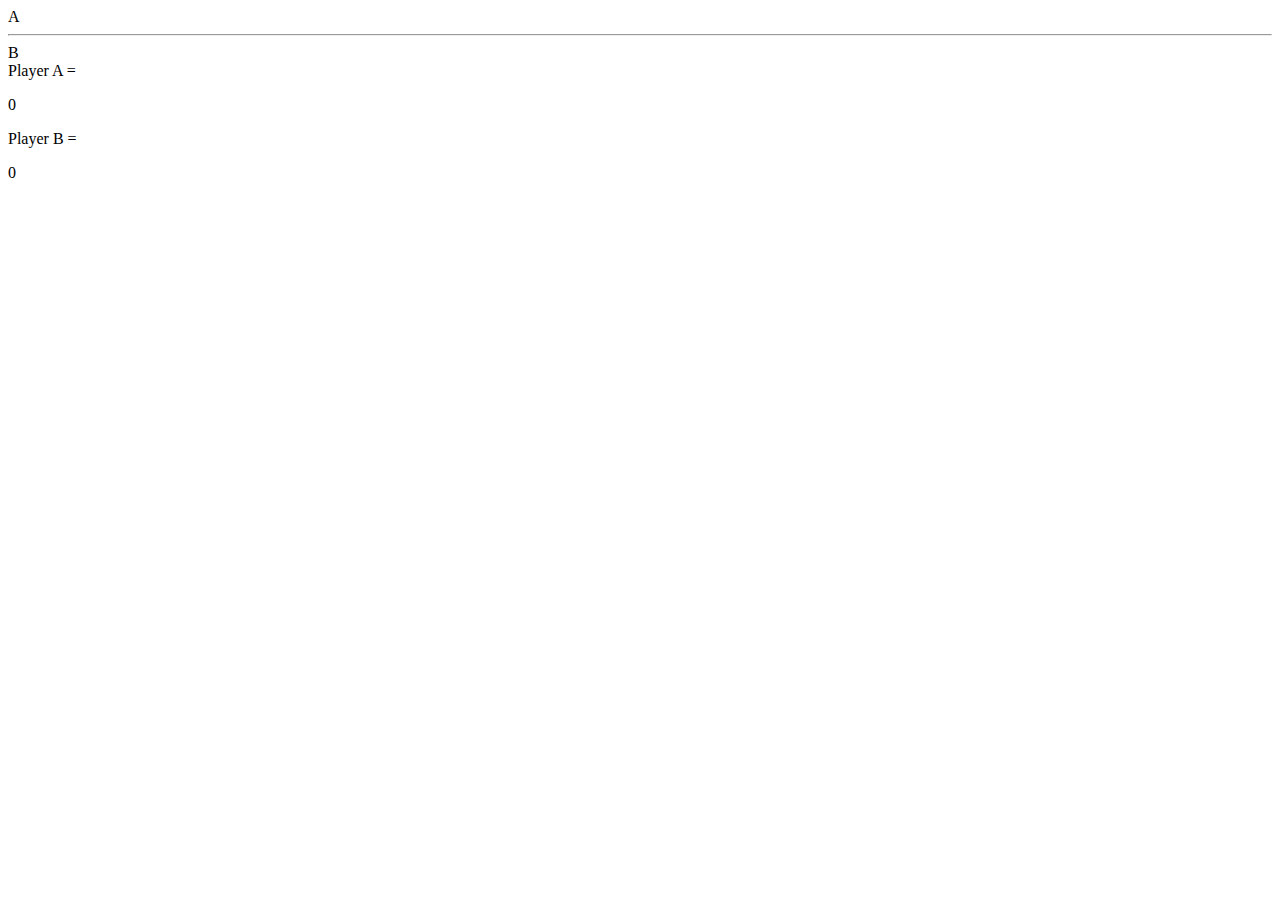
<file: ping-pong/index.html>
<!DOCTYPE html>
<html>
  <head>
    <!-- Title -->
    <title>Ping Pong Game</title>

    <meta charset="UTF-8" />
  </head>

  <body>
    <div id="app"></div>

    <div id="main-container">
      <!-- Ball -->
      <div class="ball" id="ball"></div>

      <!-- bar 1 -->
      <div class="bar_a" id="bar_a">A</div>

      <!-- CenterLine -->
      <hr class="centerLine" />

      <!-- bar 2 -->
      <div class="bar_b" id="bar_b">B</div>

      <!-- Blocks to Display Score -->
      <div class="bar_a_score">
        <span>Player A =&nbsp;</span>
        <p id="bar_a_score">0</p>
      </div>
      <div class="bar_b_score">
        <span>Player B =&nbsp;</span>
        <p id="bar_b_score">0</p>
      </div>
    </div>

    <!-- Importing JS File -->
    <script src="src/index.js"></script>
  </body>
</html>
</file>
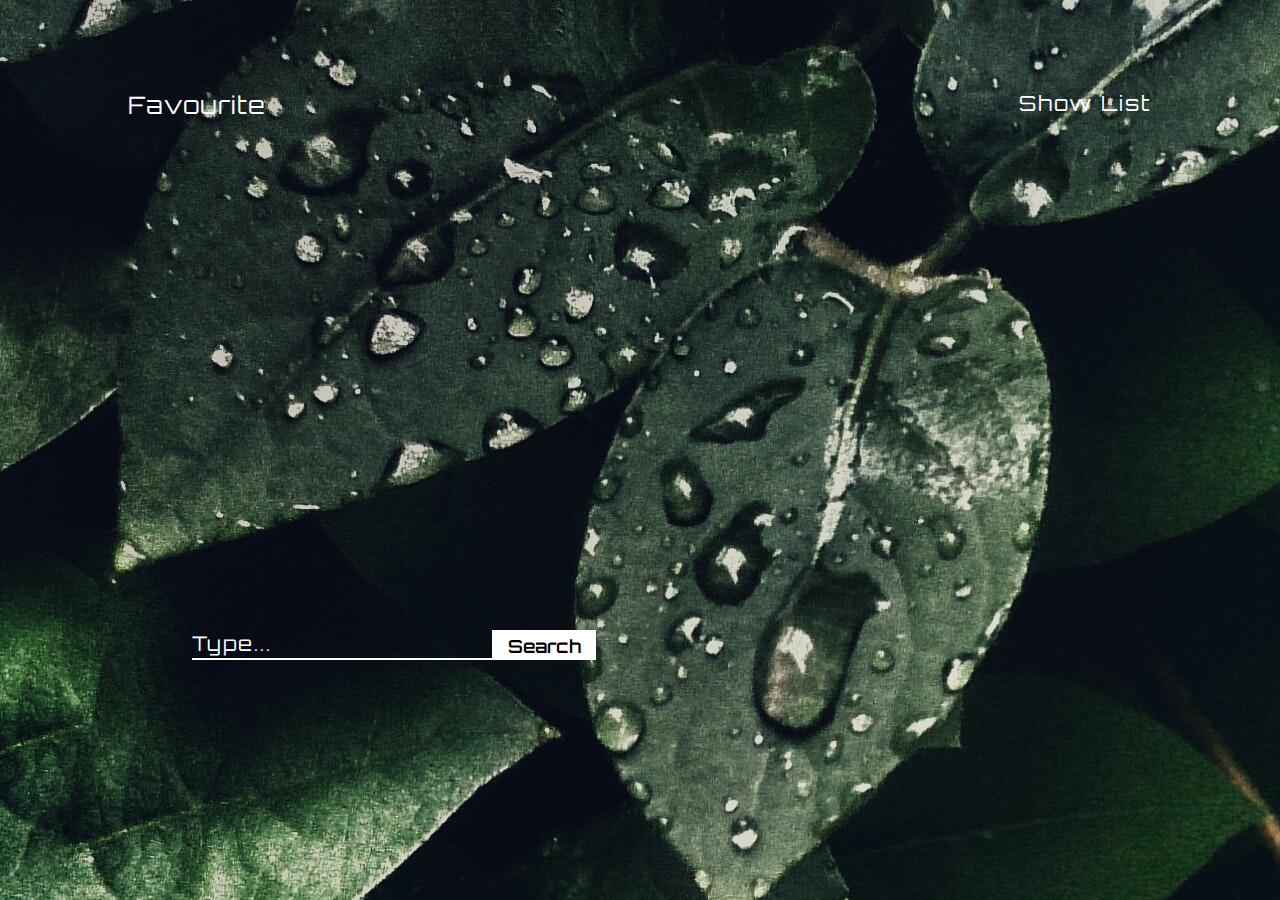
<file: Superhero-Hunter/index.html>
<!DOCTYPE html>
<html lang="en">
<head>
    <meta charset="UTF-8">
    <meta http-equiv="X-UA-Compatible" content="IE=edge">
    <meta name="viewport" content="width=device-width, initial-scale=1.0">
    <meta http-equiv="Content-Security-Policy" content="upgrade-insecure-requests" />
    <title>SuperHero Hunter</title>

    <!-- Adding icon to tab -->
    <link rel="icon" type="image/x-icon" href="/assets/images/icon.png">
    
    <!-- Inserting Font-Awesome CDN -->
    <link rel="stylesheet" href="https://cdnjs.cloudflare.com/ajax/libs/font-awesome/6.3.0/css/all.min.css" integrity="sha512-SzlrxWUlpfuzQ+pcUCosxcglQRNAq/DZjVsC0lE40xsADsfeQoEypE+enwcOiGjk/bSuGGKHEyjSoQ1zVisanQ==" crossorigin="anonymous" referrerpolicy="no-referrer" />
    
    <!-- Linking Google Fonts -->
    <link href="https://fonts.googleapis.com/css2?family=Orbitron:wght@400;500;600;700&family=Poppins:wght@300;400;500;600;700&display=swap" rel="stylesheet">
    
    <!-- Inserting CSS file -->
    <link rel="stylesheet" href="./assets/css/mainpage.css">

    <!-- Inserting Javascript file -->
    <script defer src="./assets/js/mainpage.js" type="module"></script>
</head>

<body>

    <!-- Background  -->
    <div class="box">
       <img src="./assets/images/background.jpg" alt="">
    </div>

    <!-- Search List` -->
    <div class="searchList flex j-c a-s" id="search-list">
        <p class="notFound"id="notFound">No Character Found</p>
        <ul class="flex f-c j-s" id="ul">
            <!-- *********Search List Will Append here********* -->
        </ul>
    </div>

    <!-- Show/Hide Characters List -->
    <button class="showHideList" id="showHideList">Show List</button>
    
    <!-- Characters list -->
    <div class="charList" id="charList">
        <ul class="charListUl" id="charListUl">
            <!-- *********Character List Will Append here*********** -->
        </ul>
    </div>

    <!-- SearchBar to search characters  -->
    <div class="searchbar">
        <input type="text" name="name" id="name" placeholder="Type...">
        <button class="searchBtn">Search</button>
    </div>

    <!-- Favourite Characters Link -->
    <div class="favBtn"><a href="./favourite.html">Favourite</a></div>

    <!-- Mute Unmute button for background video -->
    <!-- <button id="unmuteBtn" class="unmuteBtn"><i class="fa-solid fa-volume-xmark fa-2x unmuteBtni" id="unmuteBtni"></i></button> -->

</body>  

</html>
</file>
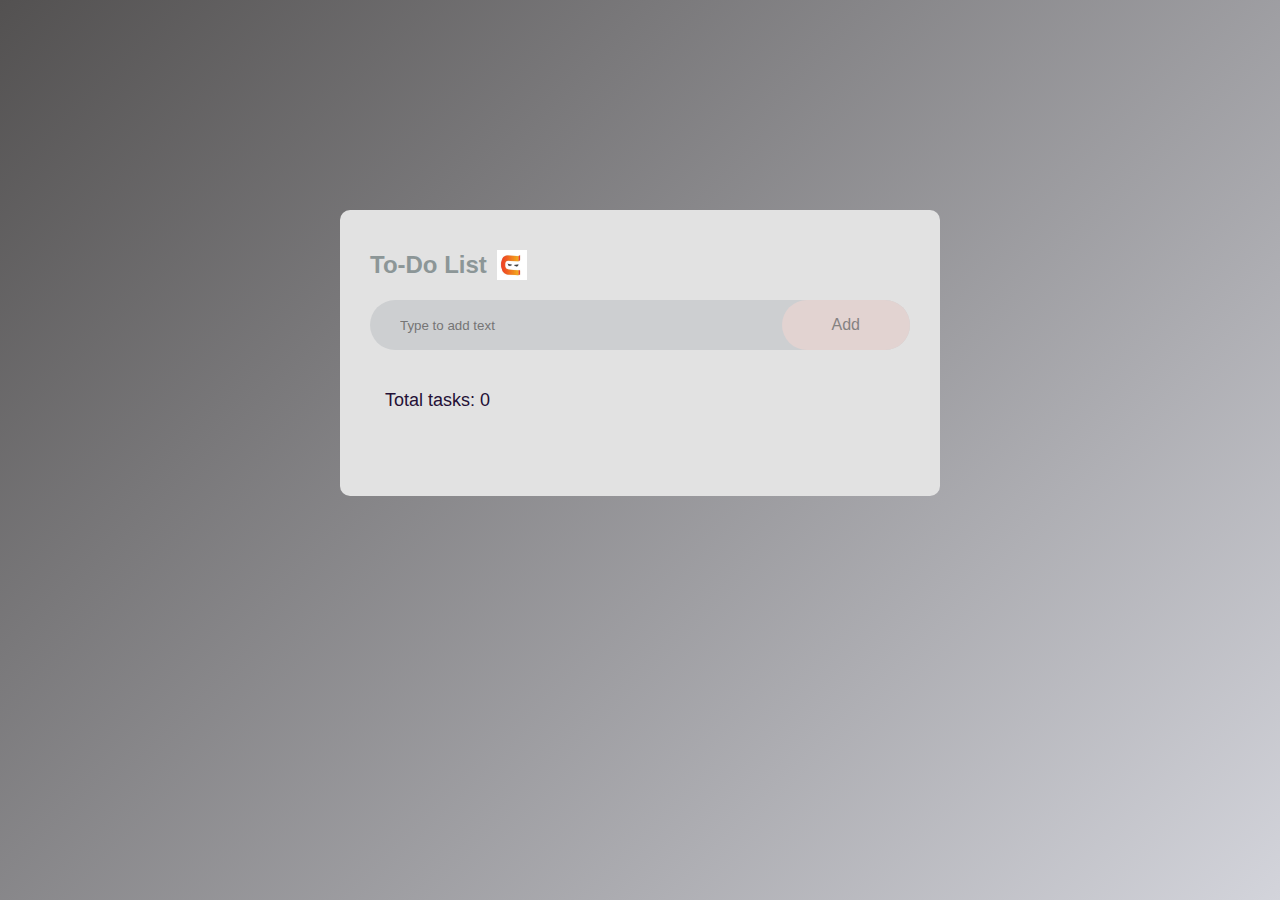
<file: TodoList/index.html>
<!DOCTYPE html>
<html lang="en">
<head>
    <meta charset="UTF-8">
    <meta name="viewport" content="width=device-width, initial-scale=1.0">
    <link rel="stylesheet" href="style.css">
    <title>To-Do List</title>
    
</head>
<body>
    <div class="container">
        <!-- creating a to do list using a container todoblock -->
        <div class="todoblock">
            <!-- heading for the to fo list -->
            <h2>To-Do List <img src="images/todoicon.png" alt=""> </h2>

            <!-- adding a text-field to add a list-item -->
            <div class="input-section">
                <input type="text" id="input-box" placeholder="Type to add text">
                <button onclick="addTask()">Add</button>
            </div>

            <!-- empty list to add the items using javacript -->
            <ul id="list-block">
                <!-- <li class="checked">task 1</li>
                <li>task 2</li>
                <li>task 3</li> -->
            </ul>
            <p id="taskCount">Total tasks: <span id="count">0</span></p>
        </div>
    </div>
    
    <script src="script.js"></script>
</body>
</html>
</file>
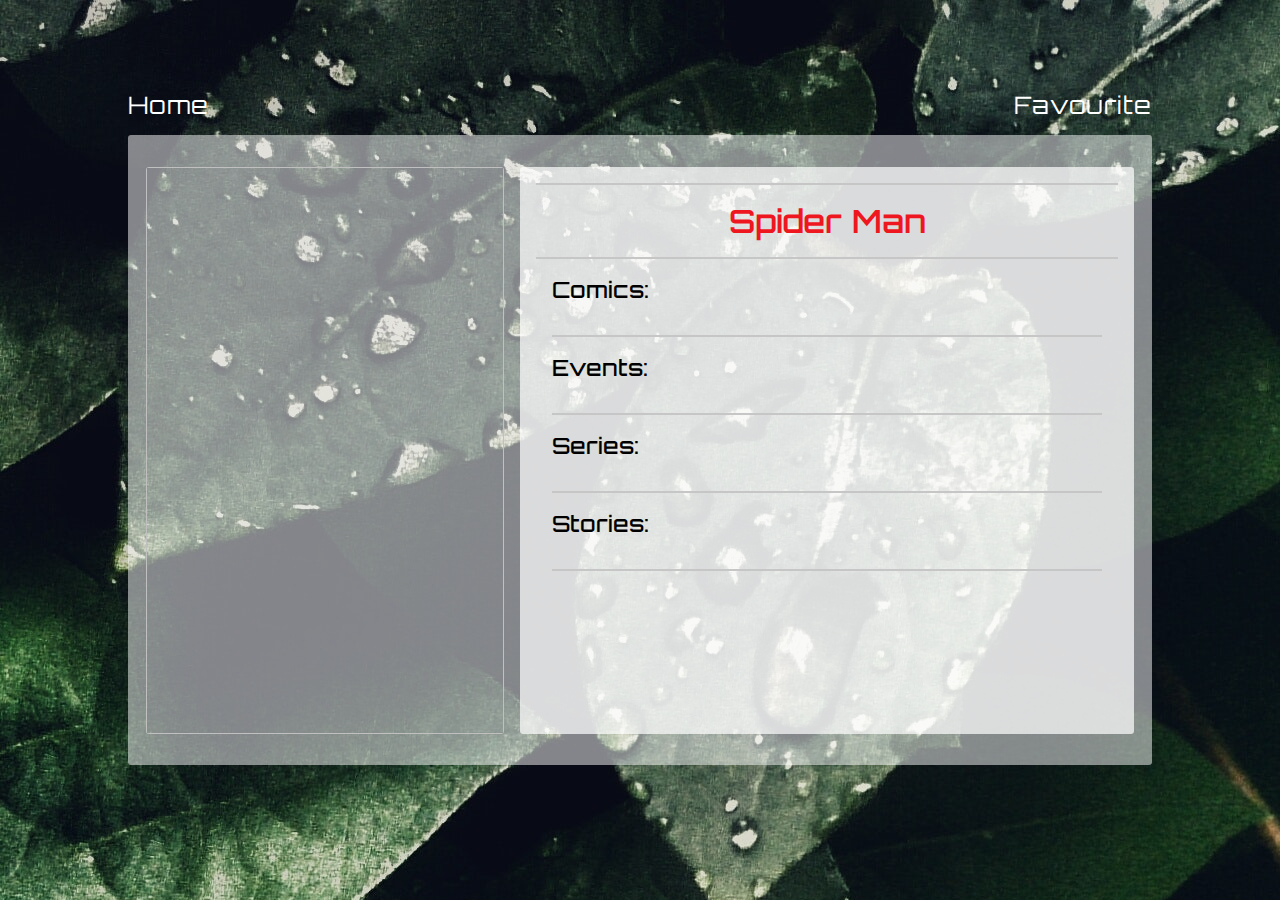
<file: Superhero-Hunter/character.html>
<!DOCTYPE html>
<html lang="en">
<head>
    <meta charset="UTF-8">
    <meta http-equiv="X-UA-Compatible" content="IE=edge">
    <meta name="viewport" content="width=device-width, initial-scale=1.0">
    <meta http-equiv="Content-Security-Policy" content="upgrade-insecure-requests" />
    <title>SuperHero Hunter</title>

    <!-- Adding icon to tab -->
    <link rel="icon" type="image/x-icon" href="/assets/images/icon.png">

    <!-- Inserting Font-Awesome CDN -->
    <link rel="stylesheet" href="https://cdnjs.cloudflare.com/ajax/libs/font-awesome/6.3.0/css/all.min.css" integrity="sha512-SzlrxWUlpfuzQ+pcUCosxcglQRNAq/DZjVsC0lE40xsADsfeQoEypE+enwcOiGjk/bSuGGKHEyjSoQ1zVisanQ==" crossorigin="anonymous" referrerpolicy="no-referrer" />
    
    <!-- Linking Google Fonts -->
    <link href="https://fonts.googleapis.com/css2?family=Orbitron:wght@400;500;600;700&family=Poppins:wght@300;400;500;600;700&display=swap" rel="stylesheet">
    
    <!-- Inserting CSS file -->
    <link rel="stylesheet" href="./assets/css/character.css">
    
    <!-- Inserting Javascript file -->
    <script src="./assets/js/character.js"></script>
</head>
<body>

    <!-- Background  -->
    <div class="box">
        <img src="./assets/images/background.jpg" alt="">
    </div>
    <!-- Home Page Link -->
    <div class="favBtn"><a href="./index.html">Home</a></div>

    <!-- Favourite Page Link -->
    <!-- <div class="favBtn favBtn2"><a href="./favourite.html">Favourite</a></div> -->
    <div class="homeBtn"><a href="./favourite.html">Favourite</a></div>

    <!-- Container to display Character details -->
    <div class="container">
        <div class="img">
            <img id="img" alt="">
        </div>
        <div class="details">
            <div class="name"id="charName">Spider Man</div>
            <div class="comics content">
                <div class="heading">Comics: </div>
                <div class="comicsList">
                    <ol type="1" class="comicsOl" id="comicsOl">
                        <!-- Comic List Item will append here -->
                    </ol>
                </div>
            </div>
            <div class="events content">
                <div class="heading">Events: </div>
                <div class="eventsList">
                    <ol type="1" class="eventsOl" id="eventsOl">
                        <!-- Events List Item will append here -->
                    </ol>
                </div>
            </div>
            <div class="series content">
                <div class="heading">Series: </div>
                <div class="seriesList">
                    <ol type="1" class="seriesOl" id="seriesOl">
                        <!-- Series List Item will append here -->
                    </ol>
                </div>
            </div>
            <div class="stories content">
                <div class="heading">Stories: </div>
                <div class="storiesList">
                    <ol type="1" class="storiesOl" id="storiesOl">
                        <!-- Stories List Item will append here -->
                    </ol>
                </div>
            </div>
        </div>
    </div>
</body>  
</html>
</file>
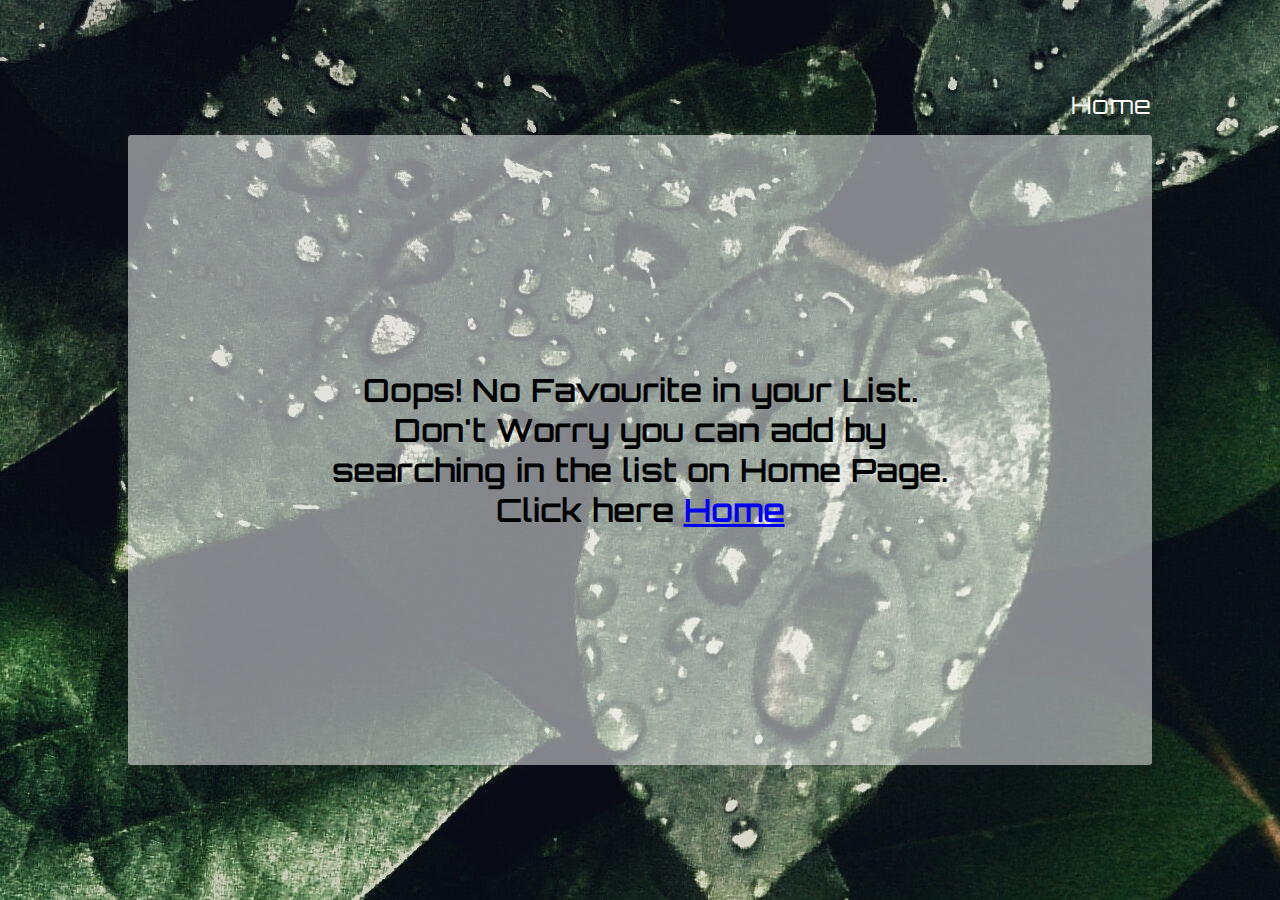
<file: Superhero-Hunter/favourite.html>
<!DOCTYPE html>
<html lang="en">
<head>
    <meta charset="UTF-8">
    <meta http-equiv="X-UA-Compatible" content="IE=edge">
    <meta name="viewport" content="width=device-width, initial-scale=1.0">
    <meta http-equiv="Content-Security-Policy" content="upgrade-insecure-requests" />
    <title>SuperHero Hunter</title>

    <!-- Adding icon to tab -->
    <link rel="icon" type="image/x-icon" href="/assets/images/icon.png">

    <!-- Inserting Font-Awesome CDN -->
    <link rel="stylesheet" href="https://cdnjs.cloudflare.com/ajax/libs/font-awesome/6.3.0/css/all.min.css" integrity="sha512-SzlrxWUlpfuzQ+pcUCosxcglQRNAq/DZjVsC0lE40xsADsfeQoEypE+enwcOiGjk/bSuGGKHEyjSoQ1zVisanQ==" crossorigin="anonymous" referrerpolicy="no-referrer" />
    
    <!-- Linking Google Fonts -->
    <link href="https://fonts.googleapis.com/css2?family=Orbitron:wght@400;500;600;700&family=Poppins:wght@300;400;500;600;700&display=swap" rel="stylesheet">
    
    <!-- Inserting CSS file -->
    <link rel="stylesheet" href="./assets/css/favourite.css">

    <!-- Inserting JS file -->
    <script defer src="./assets/js/favourite.js"></script>
</head>
<body>

    <!-- Background -->
    <div class="box">
        <img src="./assets/images/background.jpg" alt="">
    </div>

    <!-- Home Page Link -->
    <div class="favBtn"><a href="./index.html">Home</a></div>

    <!-- Container to display  Favourite characters -->
    <div class="container">
        <ul class="ul"id="ul">
            <!-- Favourite Characters List will append here -->
        </ul>
    </div>

    <!-- Info to show whenever no character are there in favourite list -->
    <div class="noFavChar" id="noFavChar">
        <p class="desc">
            Oops! No Favourite in your List.
            Don't Worry you can add by searching in the list on Home Page.
            Click here <a href="/Superhero-Hunter-App-Coding-Ninjas">Home</a>
        </p>
    </div>
</body>  
</html>
</file>
<file: Superhero-Hunter/assets/css/mainpage.css>
*{
    margin:0;
    padding:0;
    box-sizing:border-box;
    font-family:'orbitron'
}

/* Utility Classes */
.flex{
    display:flex;
}
.f-c{
    flex-direction:column;
}
.a-c{
    align-items: center;
}
.a-s{
    align-items:flex-start;
}
.j-s{
    justify-content:flex-start;
}
.j-c{
    justify-content: center;
}
.j-sb{
    justify-content: space-between;
}

/* Defining variables for colors */
:root{
    --pure:#fff;
    --dark:#000;
    --list-background:rgba(255, 255, 255,.5);
    --listHover:rgba(255, 255, 255,.7);
    --theme:rgb(255,0,0);
    --addBtn:rgb(73, 73, 73);
    --addBtnHover:rgba(158, 158, 158, 0.7);
}

body{
    min-height:100vh;
    display:flex;
    justify-content: center;
    align-items:center;
}

/********* Background  *********/
.box{
    width:100%;
    min-height:100vh;
    position:relative;
    overflow:hidden;
}
.box img{
    position:absolute;
    top:0;
    left:0;
    z-index:9;
}

/****** SearchBar ********/
.searchbar{
    position:absolute;
    top:70%;
    left:15%;
    z-index:12;
    width:auto;
    display:flex;
    justify-content:right;
    align-items:end;
}
.searchbar input[type="text"]{
    width:300px;
    height:30px;
    background:transparent;
    border-top:0;
    border-right:0;
    border-left:0;
    border-bottom:2px solid var(--pure);
    outline:none;
    color:var(--pure);
    font-size:18px;
    letter-spacing: 2px;
    display:flex;
    align-items:flex-end;
}
.searchbar input[type="text"]::placeholder{
    font-size:20px;
    color:var(--pure);
    display:flex;
    align-items: flex-end;
    justify-content: right;
}
.searchBtn{
    width:6.5rem;
    height:30px;
    background:var(--pure);
    color:var(--dark);
    font-size:18px;
    font-weight:600;
    border:2px solid var(--pure);
    padding:.2rem;
    cursor:pointer;
    transition:all .2s ease-in-out;
    display:inline-block;
}
.searchBtn:hover{
    background:transparent;
    color:var(--pure);
}

/****** Favourite Page Link *******/
.favBtn{
    position:absolute;
    top:10%;
    left:10%;
    z-index:12;
    overflow:hidden;
}
.favBtn a{
    text-decoration: none;
    color:var(--pure);
    font-size:1.5rem;
    letter-spacing: 1px;
    position:relative;
}
.favBtn a::before{
    content:'';
    position:absolute;
    width:100%;
    height:2px;
    background: var(--theme);
    bottom:0;
    left:-100%;
    z-index:13;
    transition:all .2s ease-in-out;
}
.favBtn a:hover::before{
    left:0;
}



/******** Search List ***********/
.searchList{
    width:600px;
    max-height:20rem;
    position:absolute;
    z-index:14;
    background:var(--list-background);
    border-radius:.2rem;
    padding:.5rem;
    overflow:hidden;
    overflow-y:scroll;
    display:none;
}
.searchList ul{
    width:100%;
    height:auto;
    overflow-y:scroll;
}
.searchList::-webkit-scrollbar{
    width:2px;
}
.searchList:-webkit-scrollbar-track {
    background: var(--list-background);
  }
.searchList::-webkit-scrollbar-thumb {  
    background: var(--pure);
}
.searchList::-webkit-scrollbar-thumb:hover {
    background: var(--dark);
}
.searchList ul::-webkit-scrollbar{
    display:none;
}

.searchList li{
    width:100%;
    height:3rem;
    list-style:none;
    font-size:1.2rem;
    font-weight:500;
    padding: 0 1rem;
    margin:.2rem 0;
    border-radius: .2rem;
    transition:all .22s ease-in-out;
}
.searchList li:hover{
    height:6rem;
    background:var(--listHover) ;
}

.searchList li .addFav{
    background:transparent;
    border:none;
    outline:none;
    cursor:pointer;
    padding:.5rem;
    border-radius:.2rem;
    transition:all .2s ease-in-out;
}
.searchList li .addFav .addFavi{
    font-size:1.2rem;
    color:var(--addBtn);
}
.searchList li .addFav:hover{
    background:var(--addBtnHover);
}
.searchList li .addFav:hover .addFavi{
    color:var(--dark);
}

.searchList .left{
    cursor:pointer;
}
.searchList .left .charName{
    max-width:80%;
    margin-left:1rem;
    transition:all .2s ease-in-out;
}
.searchList .left img{
    width:40px;
    height:40px;
    border-radius:.2rem;
    transition:all .2s ease-in-out;
}
.searchList li:hover .left img{
    width:70px;
    height:70px;
}
.searchList li:hover .charName{
    font-size:1.5rem;
}
.searchList li:hover .addFav{
    padding:.5rem;
}

/******** If no item in Search List ********/
.notFound{
    position:absolute;
    top:50%;
    left:50%;
    transform:translate(-50%,-50%);
    font-weight:600;
    font-size:1.2rem;
    display:none;

}

/********* Mute Unmute Background Video *********/
.unmuteBtn{
    position:absolute;
    z-index:13;
    left:2rem;
    bottom:2rem;
    background:transparent;
    border:none;
    outline:none;
    cursor:pointer;
}
.unmuteBtn .unmuteBtni{
    background:transparent;
    color:var(--pure);
}


/********* Characters List for Home Page *********/
.charList{
    width:44%;
    max-height:75vh;
    position:absolute;
    z-index:14;
    background:var(--list-background);
    border-radius:.2rem;
    padding:.5rem;
    overflow:hidden;
    overflow-y:scroll;
    top:15%;
    right:10%;
}
.charList::-webkit-scrollbar{
    width:5px;
}
.charList:-webkit-scrollbar-track {
    background: var(--list-background);
}
.charList::-webkit-scrollbar-thumb {
    background: var(--pure);
    border-radius:2.5px;
}
.charList::-webkit-scrollbar-thumb:hover {
    background: var(--dark);
}
.charListUl{
    width:100%;
    height:100%;
    display:flex;
    flex-wrap:wrap;
}
.char{
    width:170px;
    height:300px;
    margin:1rem;
    background:var(--listHover) ;
    border-radius:.2rem;
    list-style:none;
}
.char .img{
    width:100%;
    height:60%;
}
.char .img .charImg{
    width:100%;
    height:100%;
    border-radius:.2rem;
}
.char .details{
    text-align: center;
    padding:.7rem;
}
.char .details .name{
    
    color:var(--theme);
    font-size:1rem;
    padding-bottom:.3rem;
    font-weight:500;
}
.char .details .series, .char .details .comics{
    font-size:.8rem;
    letter-spacing:1px;
    line-height:1.2rem;
}


/********* Show/Hide List Button *********/
.showHideList{
    position:absolute;
    top:10%;
    right:10%;
    color:var(--pure);
    z-index:14;
    background:transparent;
    border:none;
    cursor:pointer;
    font-size:1.3rem;
    letter-spacing: 2px;
    transition:all .3s ease-in-out;
}
.showHideList:hover{
    border-right:10px solid var(--theme);
    padding-left:.7rem;
}


/* Media Query for width less than 710px */
@media screen and (max-width: 710px) {
    .searchList{
        width:95%;
    }
    .searchList li{
        font-size:.9rem;
    }
    .searchList li:hover .charName{
        font-size:1.1rem;
    }
    .favBtn a{
        font-size:1.2rem;
    }
    .showHideList{
        font-size:1.2rem;
    }
    .searchbar input[type="text"]{
        width:230px;
        color:var(--pure);
        font-size:.9rem;
        letter-spacing: 1px;
    }
    .searchbar input[type="text"]::placeholder{
        font-size:1rem;
    }
    .searchBtn{
        width:6rem;
        font-size:1rem;
    }
}


/* Media Query for width less than 510px */
@media screen and (max-width: 510px) {
    .searchList li{
        font-size:.8rem;
    }
    .searchList li:hover .charName{
        font-size:1rem;
    }
    .favBtn a{
        font-size:1rem;
    }
    .showHideList{
        font-size:1rem;
    }
}
</file>
<file: TodoList/style.css>
/* to remove default styles of webpage */
*{
    padding:0;
    margin:0;
    font-family: Arial, Helvetica, sans-serif;
    box-sizing: border-box;
}
/* settting background image */
.container{
    width:100%;
    height:100vh;
    background-image: linear-gradient(135deg, #535151, #d3d4db);
    padding:10px;
}
/* to create a todo list block with proper dimesnions */
.todoblock{
    width:100%;
    max-width:600px;
    background-color: #e2e2e2;
    margin: 200px auto 70px;
    padding: 40px 30px 70px;
    border-radius: 10px;
}
/* styling the heading of list */
.todoblock h2{
    color:rgb(140, 150, 151);
    display:flex;
    align-items:center;
    margin-bottom: 20px;

}
/* to style image within heading */
.todoblock h2 img{
    width:30px;
    margin-left:10px;
}

/* styling input section */
.input-section{
    display: flex;
    align-items: center;
    justify-content: space-between;
    background:rgb(205, 207, 209);
    border-radius:30px;
    padding-left: 20px;
    margin-bottom:25px;
}

input{
    flex:1;
    border:none;
    outline:none;
    background: transparent;
    padding: 10px;
}

/* styling the add button */
button{
    border: 2px;
    outline:none;
    padding:16px 50px;
    background-color: #e2d3d1;
    color:rgb(133, 130, 130);
    border-radius: 40px;
    font-size:16px;
    cursor:pointer;
}
/* style for the list items in todo list which were added using javascript */
ul li{
    list-style: none;
    font-size: 17px;
    padding:12px 8px 12px 50px;
    user-select: none;
    cursor:pointer;
    position:relative;
}

/* to check and uncheck the list items */
ul li::before{
    content: '';
    position: absolute;
    height:28px;
    width:28px;
    border-radius: 50px;
    background-image: url('images/uncheckbutton.png');
    background-size: cover;
    background-position: center;
    top:9px;
    left:8px;
}

ul li.checked{
    color:#85cf7b;
    font:bold;
    font-size:  large;
    text-decoration: line-through;
}

ul li.checked::before{
    background-image: url('images/checkbutton.png');
}

/* to style the cross mark in front of list items */
ul li span{
    position: absolute;
    right:0;
    top:5px;
    width:40px;
    height:40px;
    font-size:22px;
    color:#555;
    line-height: 40px;
    text-align: center;
    border-radius: 50%;
}

ul li span:hover{
    background:rgb(95, 162, 228); ;
}

#taskCount{
    margin-top:15px;
    padding:15px;
    color: #241036;
    font-size:large;
}
</file>
<file: Superhero-Hunter/assets/css/character.css>
*{
    margin:0;
    padding:0;
    box-sizing:border-box;
    font-family:'orbitron'
}

/* Utility Classes */
.flex{
    display:flex;
}
.f-c{
    flex-direction:column;
}
.a-c{
    align-items: center;
}
.a-s{
    align-items:flex-start;
}
.j-s{
    justify-content:flex-start;
}
.j-c{
    justify-content: center;
}
.j-sb{
    justify-content: space-between;
}

/* Defining variables for colors */
:root{
    --pure:#fff;
    --dark:#000;
    --list-background:rgba(255, 255, 255,.5);
    --charDetailBackground:rgba(255, 255, 255,.7);
    --theme:#ee171f;
    --scrollThumb:rgb(121, 121, 121);
    --borderBottom: rgb(198, 198, 198);
}

body{
    min-height:100vh;
    display:flex;
    justify-content: center;
    align-items:center;
}

/********* Background  *********/
.box{
    width:100%;
    min-height:100vh;
    position:relative;
    overflow:hidden;
}
.box img{
    position:absolute;
    top:0;
    left:0;
    object-fit:cover;
    z-index:9;
}

/********** Home & Favourite Page Link **********/
.favBtn{
    position:absolute;
    top:10%;
    left:10%;
    z-index:12;
    overflow:hidden;
}
.favBtn a{
    text-decoration: none;
    color:var(--pure);
    font-size:1.5rem;
    letter-spacing: 1px;
    position:relative;
}
.favBtn a::before{
    content:'';
    position:absolute;
    width:100%;
    height:2px;
    background: var(--theme);
    bottom:0;
    left:-100%;
    z-index:13;
    transition:all .2s ease-in-out;
}
.favBtn a:hover::before{
    left:0;
}
.homeBtn{
    position:absolute;
    top:10%;
    right:10%;
    z-index:12;
    overflow:hidden;
}
.homeBtn a{
    text-decoration: none;
    color:var(--pure);
    font-size:1.5rem;
    letter-spacing: 1px;
    position:relative;
}
.homeBtn a::before{
    content:'';
    position:absolute;
    width:100%;
    height:2px;
    background: var(--theme);
    bottom:0;
    left:-100%;
    z-index:13;
    transition:all .2s ease-in-out;
}
.homeBtn a:hover::before{
    left:0;
}


/********** Contianer to Display Character's Details **********/
.container{
    position:absolute;
    z-index:9;
    width:80%;
    height:70vh;
    display:flex;
    align-items:center;
    justify-content: center;
    gap:1rem;
    background:var(--list-background);
    border-radius:.2rem;
}

.container .img{
    width:35%;
    height:90%;
}
.container .img img{
    width:100%;
    height:100%;
    border-radius:.2rem;
}
.container .details{
    width:60%;
    height:90%;
    background:var(--charDetailBackground);
    overflow:hidden;
    overflow-y:scroll;
    border-radius:.2rem;
    padding:1rem;
}
.container .details::-webkit-scrollbar{
    width:5px;
}
.container .details::-webkit-scrollbar-track {
    background: transparent;
}
.container .details::-webkit-scrollbar-thumb {
    background: var(--scrollThumb);
    border-radius:2.5px;
}
.container .details .name{
    text-align:center;
    font-weight:600;
    font-size:2rem;
    color:var(--theme);
    border-bottom:2px solid var(--borderBottom);
    padding:1rem 0 1rem 0;
    border-top:2px solid var(--borderBottom);
}

.heading{
    font-size:1.4rem;
    font-weight:500;
}
.content{
    margin:1rem;
    display:flex;
    height:auto;
    gap:4rem;
    border-bottom:2px solid var(--borderBottom);
    padding-bottom:2rem;
    
}
li{
    font-size:1.1rem;
    letter-spacing:2px;
    font-family:sans-serif;
}

@media screen and (max-width: 900px) {
    .container{
        width:95%;
        height:85vh;
        flex-direction:column;
        padding:1rem;
        overflow-y: scroll;
        bottom:0;
    }
    .container .details{
        width:80%;
    }
    .container .img{
        width:400px;
        height:90%;
    }
    .content{
        flex-direction: column;
        align-items: center;
    }
    .container .details .name{
        font-size:1.5rem;
    }
    
    .heading{
        font-size:1.2rem;
        font-weight:500;
    }
    li{
        font-size:.9rem;
    }
}


/* Media Query for width less than 510px */
@media screen and (max-width: 510px) {
    
    .container .img{
        width:400px;
        height:90%;
    }
    .container .details{
        width:100%;
    }
    .container .details .name{
        font-size:1.35rem;
    }
    
    .heading{
        font-size:1.1rem;
        font-weight:500;
    }
    li{
        font-size:.8rem;
    }
    .favBtn a{
        font-size:1.1rem;
    }
    .homeBtn a{
        font-size:1.1rem;
    }
}

/* Media Query for width less than 400px */
@media screen and (max-width: 400px) {
    
    .container .img{
        width:100%;
        height:90%;
    }
    
    .container .details .name{
        font-size:1.35rem;
    }
    
    .heading{
        font-size:1.1rem;
        font-weight:500;
    }
    li{
        font-size:.8rem;
    }
    .favBtn a{
        font-size:1rem;
    }
    .homeBtn a{
        font-size:1rem;
    }
}
</file>
<file: Superhero-Hunter/assets/css/favourite.css>
*{
    margin:0;
    padding:0;
    box-sizing:border-box;
    font-family:'orbitron'
}

/* Utility Classes */
.flex{
    display:flex;
}
.f-c{
    flex-direction:column;
}
.a-c{
    align-items: center;
}
.a-s{
    align-items:flex-start;
}
.j-s{
    justify-content:flex-start;
}
.j-c{
    justify-content: center;
}
.j-sb{
    justify-content: space-between;
}


/* Defining variables for colors */
:root{
    --pure:#fff;
    --dark:#000;
    --list-background:rgba(255, 255, 255,.5);
    --listHover:rgba(255, 255, 255,.7);
    --theme:rgb(255,0,0);
}

body{
    min-height:100vh;
    display:flex;
    justify-content: center;
    align-items:center;
}

/********* Background *********/
.box{
    width:100%;
    min-height:100vh;
    position:relative;
    overflow: hidden;
}
.box img{
    position:absolute;
    top:0;
    left:0;
    object-fit:cover;
    z-index:9;
}

/********** Home Page Link **********/
.favBtn{
    position:absolute;
    top:10%;
    right:10%;
    z-index:12;
    overflow:hidden;
}
.favBtn a{
    text-decoration: none;
    color:var(--pure);
    font-size:1.5rem;
    letter-spacing: 1px;
    position:relative;
}
.favBtn a::before{
    content:'';
    position:absolute;
    width:100%;
    height:2px;
    background: var(--theme);
    bottom:0;
    left:-100%;
    z-index:13;
    transition:all .2s ease-in-out;
}
.favBtn a:hover::before{
    left:0;
}

/* Container to display Favourite list characters */
.container{
    position:absolute;
    z-index:9;
    width:80%;
    height:70vh;
    
    background:var(--list-background);
    border-radius:.2rem;
    overflow:hidden;
    overflow-y:scroll;
}
.container::-webkit-scrollbar{
    width:5px;
}
.container::-webkit-scrollbar-thumb{
    background:var(--pure);
    border-radius:2.5px;
}
.container .ul{
    display:flex;
    flex-wrap:wrap;
}
.container .ul .char{
    width:170px;
    height:300px;
    margin:1rem;
    background:var(--listHover) ;
    border-radius:.2rem;
    list-style:none;
    position:relative;
}

.container .ul .char .img{
    width:100%;
    height:60%;
}
.container .ul .char .img .charImg{
    width:100%;
    height:100%;
    border-radius:.2rem;
}
.container .ul .char .name{
    text-align:center;
    font-size:1rem;
    font-weight:500;
    margin-top:1rem;
}
.container .ul .char .delBtn{
    border:none;
    background:transparent;
    cursor:pointer;
    position:absolute;
    bottom:7%;
    left:50%;
    transform: translate(-50%);
}
.container .ul .char .delBtn i{
    font-size:1.4rem;
    transition:all .2s ease-in-out;
}
.container .ul .char .delBtn i:hover{
    color:var(--theme);
    font-size:2rem;

}

/* If no fav character found */
.noFavChar{
    position:absolute;
    z-index:10;
    top:50%;
    left:50%;
    transform:translate(-50%,-50%);
    display:none;
}
.noFavChar .desc{
    font-size:2rem;
    text-align:center;
    font-weight:600;
    color:var(--dark);
}
</file>
